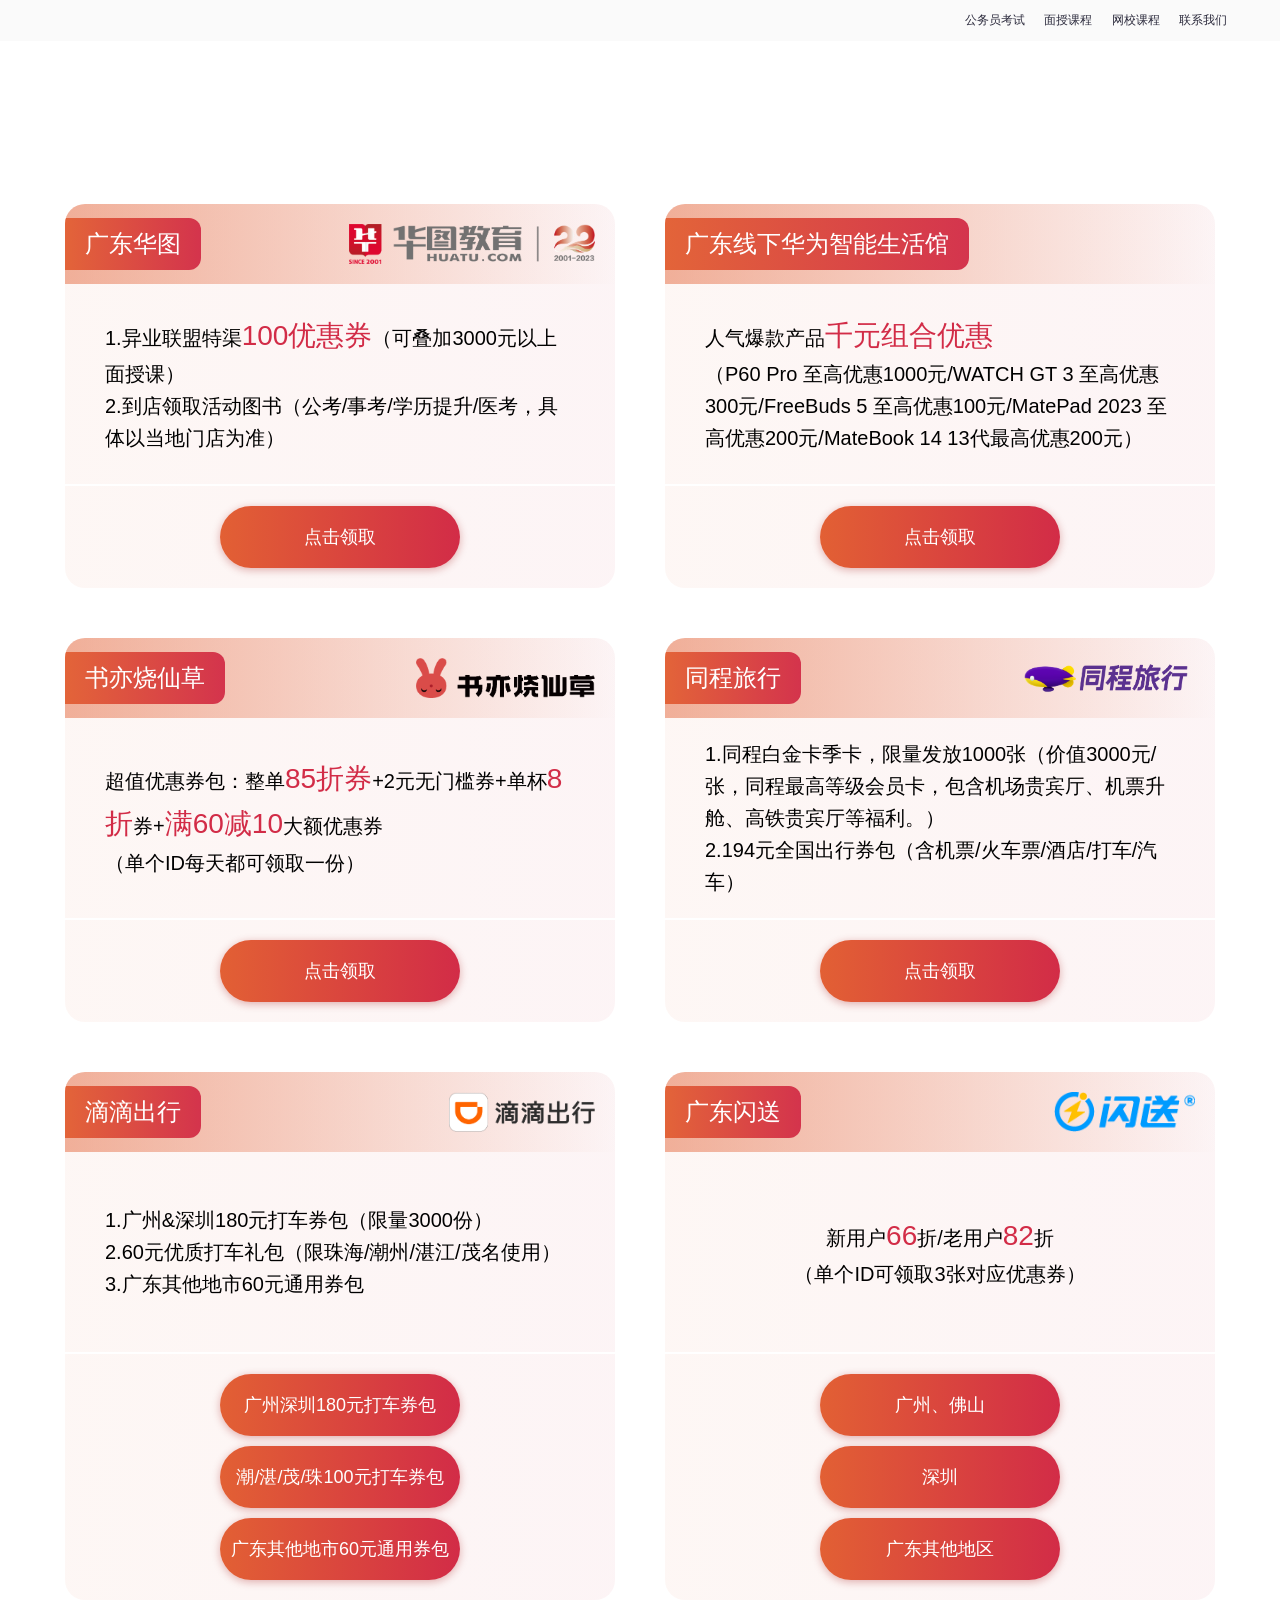
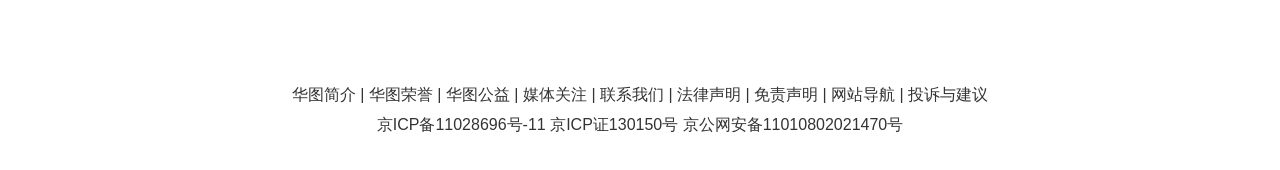
<file: Demands/5-在4的基础上存手机号码到数据库里面/2023znqlm/index.html>
<!DOCTYPE html>
<html>
<head>
    <meta charset="UTF-8">
    <meta name="viewport" content="width=device-width,initial-scale=1,minimum-scale=1,maximum-scale=1,user-scalable=no" />
    <meta name="renderer" content="webkit" />
    <base target="_blank">
    <meta https-equiv="X-UA-Compatible" content="ie=edge" />
    <meta name="format-detection" content="telephone=no" />
    <title>2023华图周年庆福利领取_广东华图教育</title>
    <meta name="keywords" content="2023华图周年庆,6大品牌携手华图发福利,广东华图教育">
    <meta name="description" content="2023华图周年庆吃喝玩乐学一次搞掂！——6大品牌携手发福利_广东华图教育">
    <link rel="stylesheet" href="https://www.huatu.com/images/2015css/css/animate.min.css" />
    <link rel="stylesheet" href="css/base.css"/>
    <link rel="stylesheet" href="css/index.css"/>
    <!--jquery必须放顶部不能放尾部-->
    <script src="https://www.huatu.com/images/2015css/js/jquery-2.1.4.min.js"></script>
</head>
<body>
<div class="ht_top">
    <div class="Width clearfix">
        <h1><a href="https://gd.huatu.com/"></a></h1>
        <div class="topnav">
            <a href="https://gd.huatu.com/guojia/">公务员考试</a>
            <a href="https://bm.huatu.com/">面授课程</a>
            <a href="https://v.huatu.com/">网校课程</a>
            <a href="https://gd.huatu.com/zt/zixun/">联系我们</a>
        </div>
    </div>
</div>

<!-- <div class="banner_box">
    <div class="container">
        <div class="txt_box clearfix">
            <div class="txt wow bounceInLeft">华图联合6大品牌携手发福利</div>
            <div class="txt1 wow bounceInRight fr"><img src="./images/title.png" alt=""></div>
        </div>

    </div>
</div> -->
<div class="box">
    <div class="box1">
        <div class="container box1_content"> 
            <div class="Brand_box">
                <div class="review">
                    <span class="review_fl">广东华图</span>
                    <img src="./images/htlogo.png" alt="">
                </div>
                <div class="bottom">
                    <p>
                        1.异业联盟特渠<span>100优惠券</span>（可叠加3000元以上面授课）<br>
                        2.到店领取活动图书（公考/事考/学历提升/医考，具体以当地门店为准）
                    </p>
                </div>
                <a href="https://gd.huatu.com/zt/zixun/">点击领取</a>
            </div>
            <div class="Brand_box">
                <div class="review">
                    <span class="review_fl">广东线下华为智能生活馆</span>
                </div>
                <div class="bottom">
                    <p>人气爆款产品<span>千元组合优惠</span><br>
                        （P60 Pro 至高优惠1000元/WATCH GT 3 至高优惠300元/FreeBuds 5 至高优惠100元/MatePad 2023 至高优惠200元/MateBook 14 13代最高优惠200元）</p>
                </div>
                <a href="https://gd.huatu.com/zt/zixun/">点击领取</a>
            </div>
            <div class="Brand_box">
                <div class="review">
                    <span class="review_fl">书亦烧仙草</span>
                    <img src="./images/sylogo.png" alt="">
                </div>
                <div class="bottom">
                    <p>超值优惠券包：整单<span>85折券</span>+2元无门槛券+单杯<span>8折</span>券+<span>满60减10</span>大额优惠券<br>
                        （单个ID每天都可领取一份）</p>
                </div>
                <a href="https://scrm-prod.shuyi.org.cn/saas-member-web-h5/#/?id=1347610108482855989">点击领取</a>
            </div>
            <div class="Brand_box">
                <div class="review">
                    <span class="review_fl">同程旅行</span>
                    <img src="./images/tclogo.png" alt="">
                </div>
                <div class="bottom">
                    <p>
                        1.同程白金卡季卡，限量发放1000张（价值3000元/张，同程最高等级会员卡，包含机场贵宾厅、机票升舱、高铁贵宾厅等福利。）<br>
                        2.194元全国出行券包（含机票/火车票/酒店/打车/汽车）
                    </p>
                </div>
                <a href="https://gd.huatu.com/zt/zixun/">点击领取</a>
            </div>
            <div class="Brand_box">
                <div class="review">
                    <span class="review_fl">滴滴出行</span>
                    <img src="./images/ddlogo.png" alt="">
                </div>
                <div class="bottom">
                    <p>1.广州&深圳180元打车券包（限量3000份）<br>
                        2.60元优质打车礼包（限珠海/潮州/湛江/茂名使用）<br>
                        3.广东其他地市60元通用券包</p>
                </div>
                <a href="https://z.didi.cn/6aTce">广州深圳180元打车券包</a>
                <a href="https://v.didi.cn/p/n96wZ0j">潮/湛/茂/珠100元打车券包</a>
                <a href="https://v.didi.cn/p/D8ojK5p">广东其他地市60元通用券包</a>
            </div>
            <div class="Brand_box">
                <div class="review">
                    <span class="review_fl">广东闪送</span>
                    <img src="./images/sslogo.png" alt="">
                </div>
                <div class="bottom">
                    <p style="text-align: center;width: 100%;">新用户<span>66</span>折/老用户<span>82</span>折<br>
                        （单个ID可领取3张对应优惠券）</p>
                </div>
                <a href="https://market.ishansong.com/marketing/activeTemplateV2/recipientConversion.html?activity_id=6595&activityCode=2pw1p0zscu">广州、佛山</a>
                <a href="https://market.ishansong.com/marketing/activeTemplateV2/recipientConversion.html?activity_id=6472&activityCode=45bo806vc0">深圳</a>
                <a href="https://market.ishansong.com/marketing/activeTemplateV2/recipientConversion.html?activity_id=6383&activityCode=5s436vu82e">广东其他地区</a>
            </div>
        </div>
    </div>
</div>

<div class="fixed_mask">
    <div class="form_box">
        <img src="images/fixed_close.png" class="fixed_close"/>
        <h5>登录<br>领取华图周年庆福利！</h5>
        <div class="ajax_form">

            <!-- <div class="distpicker">
                <div class="por" id="province">
                    <select class="input province">
                        <option value="">请选择省份</option>
                    </select>
       
                    <select id="city" class="input city">
                        <option value="">请选择城市</option>
                    </select>
                </div>
            </div> -->
            <!-- 真实姓名-->
            <div class="por">
                <span class="must ">姓名:</span>
                <input type="text" class="input trueName" placeholder="真实姓名">
            </div>
            <!--手机号-->
            <div class="por xcx_hide">
                <input type="tel" maxlength="11" class="input mobile" placeholder="请输入手机号码">
            </div>

            <!--滑块-->
            <div class="por xcx_hide">
                <div id="__nc" class="input slider_input">
                    <div id="your-dom-id" class="nc-container"></div>
                    <div id="nc"></div>
                </div>
            </div>
            <!--滑块验证码必要JS-->
            <script>
                if (/mobile/i.test(navigator.userAgent)) {
                    document.write(
                        '<script src="https://www.huatu.com/images/2020css/js/nch5.js" charset="utf-8"><\/script>'
                    );
                } else {
                    document.write(
                        '<script type="text/javascript" charset="utf-8" src="https://g.alicdn.com/sd/ncpc/nc.js?t=2015052012"><\/script>'
                    );
                }
            </script>
            <script src="js/nc.js"></script>
            <!--滑块验证码必要JS-->

            <!--验证码-->
            <div class="por xcx_hide">
                    <input type="tel" class="input code" name="code" maxlength="6" placeholder="请输入短信验证码">
                    <input type="button" class="send" onclick="sendnum(this)" value="获取验证码">
            </div>

            <!--拓展字段start-->

            <!--拓展字段end-->
            <div class="submit">预约领取</div>
        </div>
    </div>
</div>



<div class="footer">
    <p><a href="https://www.huatu.com/a/aboutus/">华图简介</a> | <a href="https://www.huatu.com/a/aboutus/rongyu.html">华图荣誉</a>
        | <a href="https://www.huatu.com/a/aboutus/gongyi.html">华图公益</a> | <a href="https://www.huatu.com/a/aboutus/meiti.html">媒体关注</a>
        | <a href="https://www.huatu.com/a/aboutus/lianxi.html">联系我们</a> | <a href="https://www.huatu.com/a/aboutus/falv.html">法律声明</a>
        | <a href="https://www.huatu.com/a/aboutus/mianze.html">免责声明</a> | <a href="https://www.huatu.com/data/sitemap.html">网站导航</a>
        | <a href="https://www.huatu.com/a/aboutus/yijian.html">投诉与建议</a><br>京ICP备11028696号-11 京ICP证130150号
        京公网安备11010802021470号</p>
</div>

<script src="https://www.huatu.com/images/2015css/js/jquery-2.1.4.min.js"></script>
<!-- <script src="https://www.huatu.com/other/yuyue/js/validator.js" charset="gbk"></script> -->
<script src="https://www.huatu.com/images/2015css/js/wow.min.js"></script>
<!-- <script src="https://www.huatu.com/images/2015css/js/province.js" charset="gbk"></script> -->
<SCRIPT type='text/javascript' src='https://www.huatu.com/images/2018fx/js/fx_source.js'></SCRIPT>


<!--  嵌入其它专题必须复制的内容start-->
<input type="hidden" name="yuyue_id" value="1113777">
<input type="hidden" name="api_domain" value="https://defen.huatu.com">
<!--  value替换为实际专题链接 -->
<input type="hidden" name="current_url" value="https://www.huatu.com/z/order/yuyue/?id=1113777&wuliao_id=200008">
<!-- sem无需手动赋值-->
<input type="hidden" name="sem" value="" id="source">

<script src="https://www.huatu.com/images/2015css/js/vue/vue.min.js"></script>
<script src="https://www.huatu.com/images/2020css/js/layer.js"></script>
<script type="text/javascript" src="https://www.huatu.com/images/js/click_com.js"></script>
<script src="https://www.huatu.com/z/order/yuyue/js/main.js"></script>
<script src="js/login.js"></script>
<!--  嵌入其它专题必须复制的内容end-->
<script charset="utf-8" src="js/index.js"></script>

<!--www统计start-->
<div style="display:none">
<script type="text/javascript" src="//www.huatu.com/images/js/click_com.js"></script>
<script type="text/javascript" src="//www.huatu.com/images/js/zttj.js"></script>
<script type="text/javascript" src="//gd.huatu.com/zt/gdtj.js"></script>
</div>
<!--www统计end-->

</body>
</html>
</file>
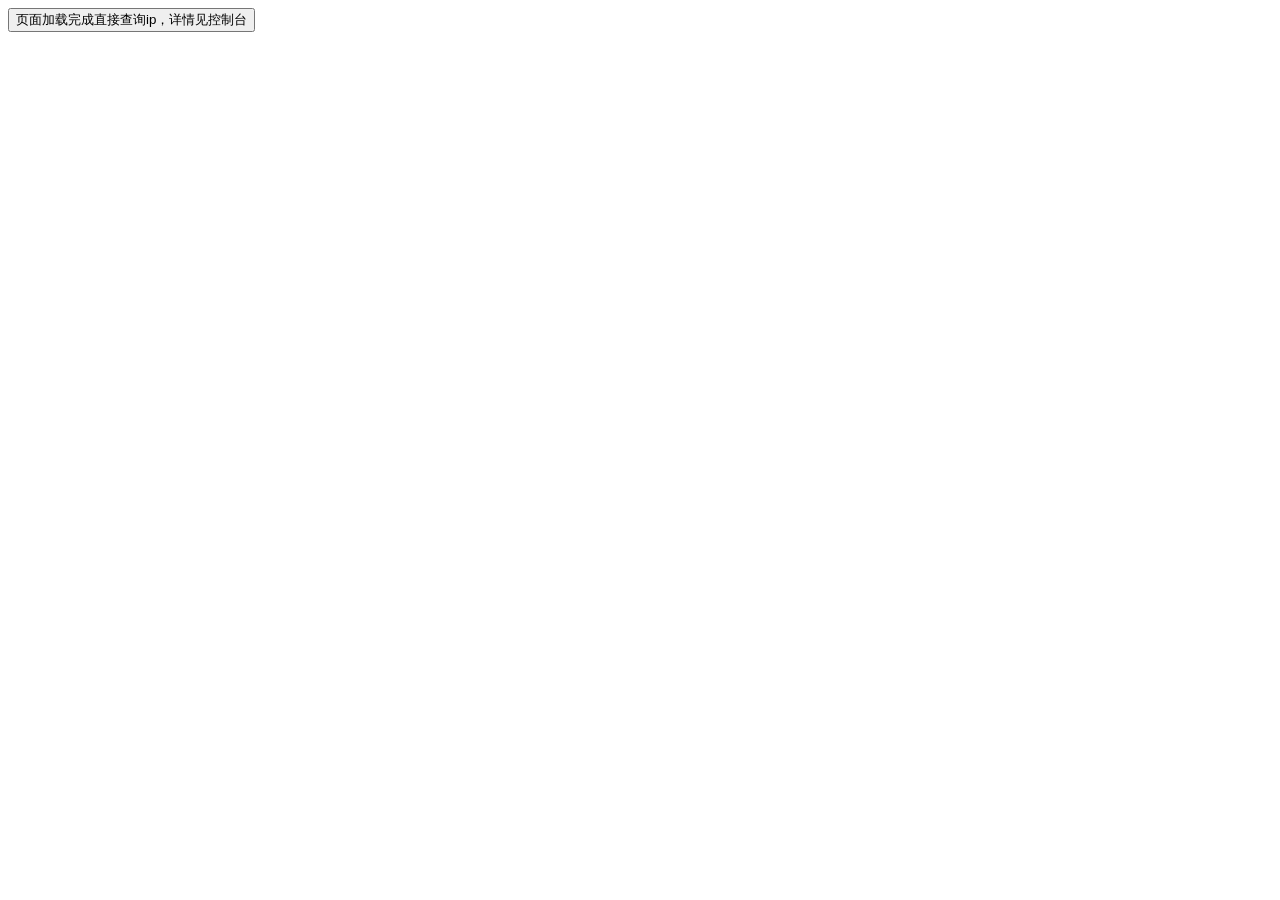
<file: Demands/2-根据ip显示不同的客服老师二维码/ip.html>
<!DOCTYPE html>
<html>
  <head>
    <meta charset="UTF-8" />
    <title>ip地址查看</title>
    <script type="text/javascript" src="./jquery-2.1.4.min.js"></script>
  </head>
  <body>
    <button id="btn">页面加载完成直接查询ip，详情见控制台</button>
    <br />
    <br />
    <!-- <div id="where">您的ip所属地是:</div> -->
    <div id="box"></div>
  </body>
  <!-- 在这里写JavaScript代码，因为JavaScript是由上到下执行的 -->
  <script>
    var city_list = [
      '广州',
      '深圳',
      '佛山',
      '东莞',
      '惠州',
      '珠海',
      '中山',
      '清远',
      '韶关',
      '汕头',
      '汕尾',
      '潮州',
      '揭阳',
      '梅州',
      '河源',
      '湛江',
      '肇庆',
      '江门',
      '阳江',
      '云浮',
      '茂名',
    ]
    var city_tg = [
      'gzjs',
      'szjs',
      'fsjs',
      'dgjs',
      'hzjs',
      'zhjs',
      'zsjs',
      'qyjs',
      'sgjs',
      'stjs',
      'swjs',
      'czjs',
      'jyjs',
      'mzjs',
      'hyjs',
      'zjjs',
      'zqjs',
      'jmjs',
      'yjjs',
      'yfjs',
      'mmjs',
    ]

    var city = ''
    var city_code = ''

    // 发起 AJAX 请求
    $.ajax({
      url: 'https://api.vore.top/api/IPdata',
      type: 'GET',
      success: function (data) {
        console.log(data)
        // 在成功回调中处理返回的数据
        for (var i = 0; i < city_list.length; i++) {
          if (data.ipdata.info2.indexOf(city_list[i]) != -1) {
            city = data.ipdata.info2
            city_code = city_tg[i]

            console.log(city) //--城市名称+城市代码
            console.log(city_code)
          }
        }
      },
      error: function (xhr, status, error) {
        console.error(status + ': ' + error)
        // 处理错误情况
      },
    })
  </script>
</html>
</file>
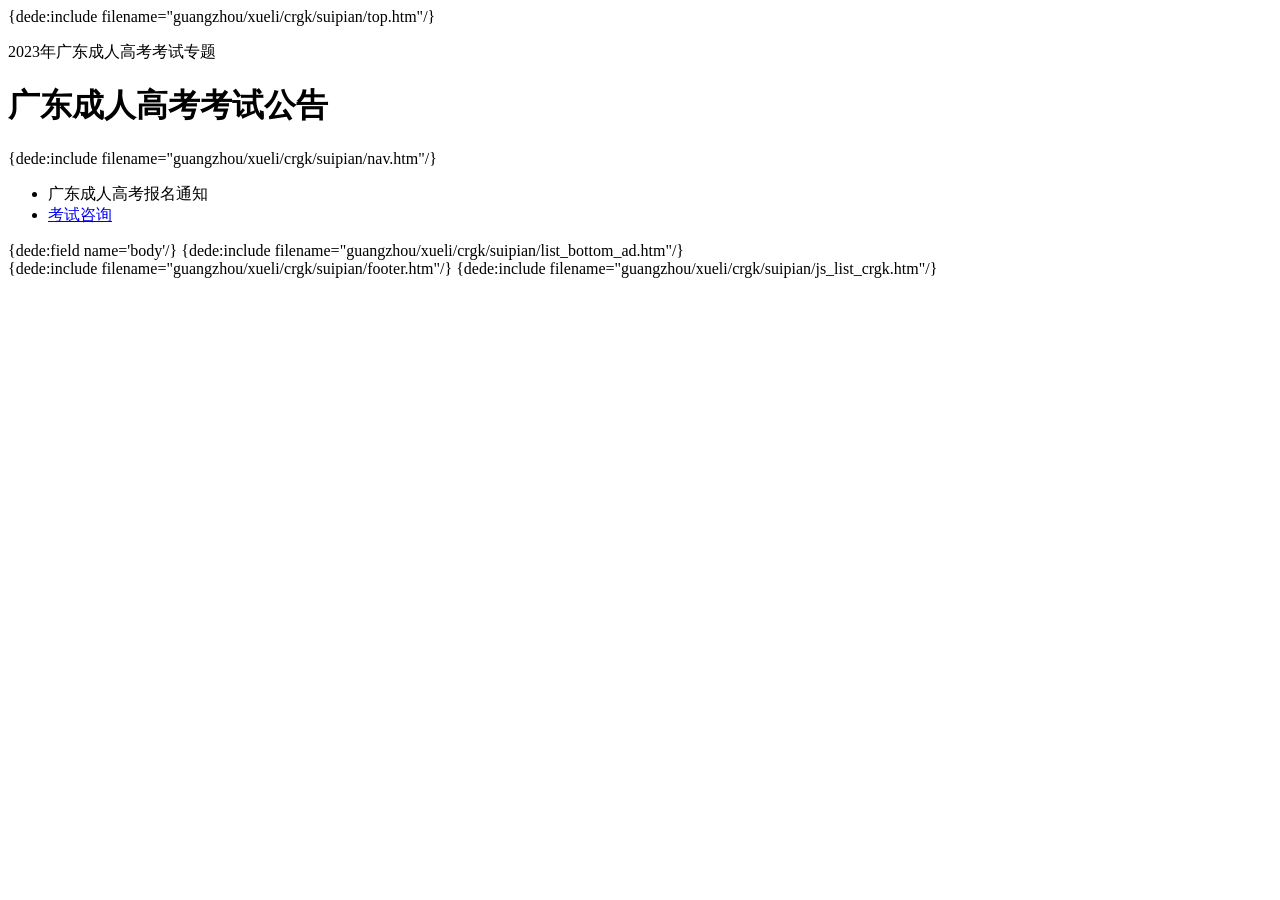
<file: Demands/9-zt下面的手机弹窗是乱码，特定显示二维码/crgkbmgg.htm>
<!DOCTYPE html>
<html>
<head>
<meta charset="gb2312" />
<title>2023��㶫���˸߿����Ա�������-�㶫�ɿ���</title>
<meta name="keywords" content="�㶫���˸߿����Թ���,�㶫���˸߿�����ְλ,�㶫�ɿ���" />
<meta name="description" content="�㶫���˸߿�������Ϊ������2023��㶫���˸߿����Ա�������-�㶫�ɿ�����ͬ���㶫�ɿ�����Ϣ��2023�㶫���˸߿��������Կ��Թ��档������ڹ㶫���˸߿����Թ���,�㶫���˸߿�����ְλ,�㶫�ɿ���,�㶫���˸߿��������Ե���Ϣ���ݣ����ע�㶫�ɿ��������Լ��㶫��ͼ��ֵ������!" />
<meta name="viewport" content="width=device-width, initial-scale=1.0, maximum-scale=1.0, user-scalable=0" />
<meta name="applicable-device" content="pc,mobile" />
<link type="text/css" rel="stylesheet" href="https://gd.huatu.com/zt/kshzys/css/dym-crgk1.css" />
<link type="text/css" rel="stylesheet" href="https://gd.huatu.com/zt/kshzys/css/dym-crgk2.css">
<base target="_blank" />
</head>
<body>
{dede:include filename="guangzhou/xueli/crgk/suipian/top.htm"/}
<div class="banner">
	<div class="common">
		<p class="banner_top">2023��㶫���˸߿�����ר��</p>
		<h1>�㶫���˸߿����Թ���</h1>
	</div>
</div>
<!-- nav -->
{dede:include filename="guangzhou/xueli/crgk/suipian/nav.htm"/}
<div class="Width clearfix">
</div>
<!-- main -->
<div class="main Width">
	<article class="setBox">
	<ul class="search_tab">
		<li class="cur">�㶫���˸߿�����֪ͨ</li>
		<li class="more"><a href="https://gd.huatu.com/zt/zixun/" target="_blank">������ѯ</a></li>
	</ul>
<div class="mainWords">
<!--���ݿ�ʼ-->
{dede:field name='body'/}
{dede:include filename="guangzhou/xueli/crgk/suipian/list_bottom_ad.htm"/}
<!--���ݽ���-->
</div>
</article>
</div>
<!-- ��ά�뵯�� -->
{dede:include filename="guangzhou/xueli/crgk/suipian/footer.htm"/}
{dede:include filename="guangzhou/xueli/crgk/suipian/js_list_crgk.htm"/}
</body>
</html>
</file>
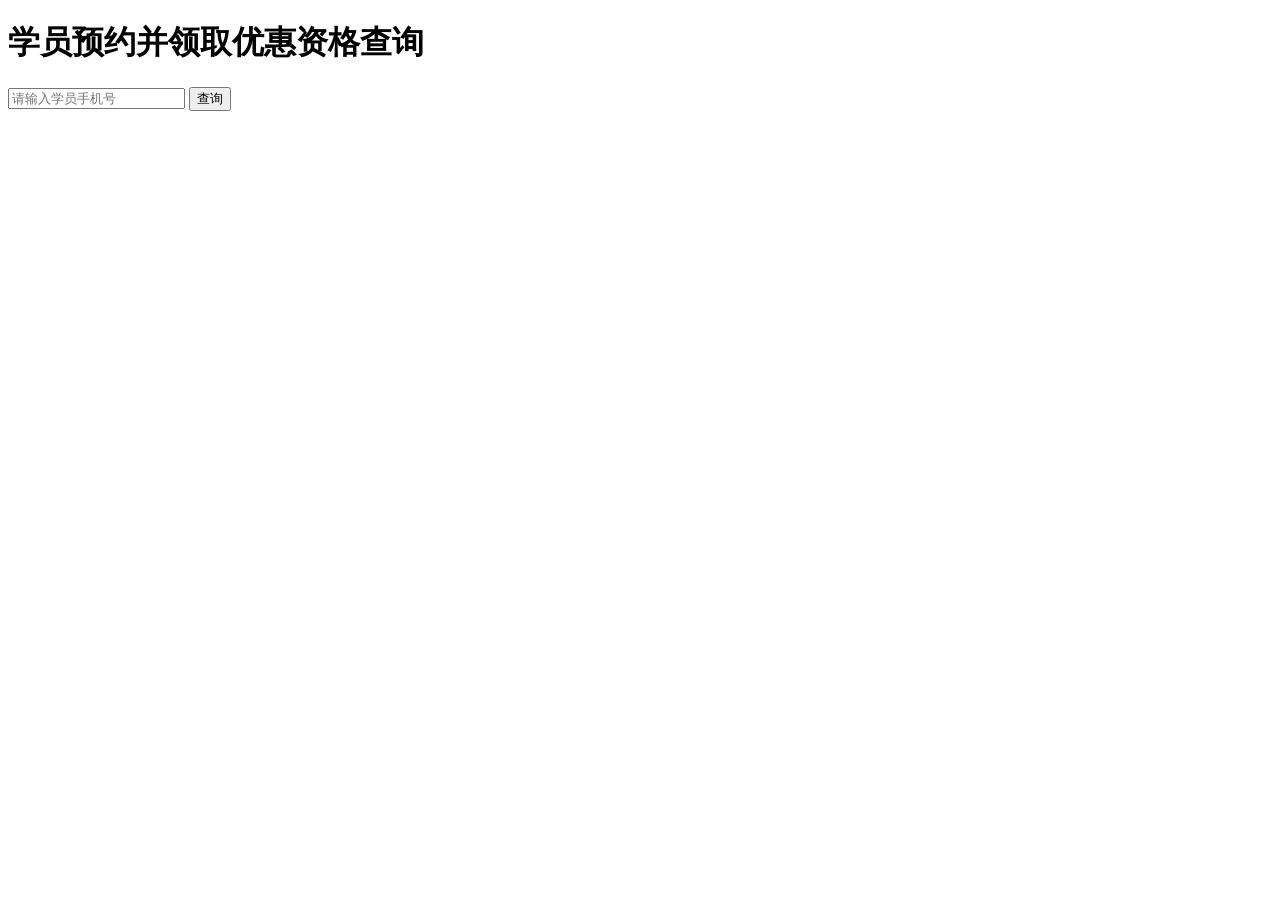
<file: Demands/5-在4的基础上存手机号码到数据库里面/2023znqlm/search.html>
<!DOCTYPE html>
<html>
  <head>
    <meta charset="UTF-8" />
    <title>学员预约并领取优惠资格查询</title>
    <script src="https://code.jquery.com/jquery-3.6.0.min.js"></script>
  </head>
  <body>
    <h1>学员预约并领取优惠资格查询</h1>
    <input type="text" id="mobile" placeholder="请输入学员手机号" />
    <button id="queryBtn">查询</button>
    <div id="result"></div>

    <script>
      $(document).ready(function () {
        // 监听查询按钮点击事件
        $('#queryBtn').click(function () {
          var mobile = $('#mobile').val()

          // 发送 AJAX 请求到服务器
          $.ajax({
            url: 'https://gd.huatu.com/zt/2023znqlm/api/query.php', // 修改为您的服务器端处理查询的 PHP 文件
            method: 'GET',
            data: { mobile: mobile },
            dataType: 'json',
            success: function (response) {
              if (response.success) {
                $('#result').html('查询结果: ' + '该学员已预约并领取优惠') // 修改为您需要显示的查询结果
              } else {
                $('#result').html('查询失败')
              }
            },
            error: function () {
              $('#result').html('查询出错')
            },
          })
        })
      })
    </script>
  </body>
</html>
</file>
<file: Demands/5-在4的基础上存手机号码到数据库里面/2023znqlm/css/base.css>
@charset "utf-8";
/* CSS Document */
body {
    max-width: 100%; overflow-x: hidden; background: #fff;
    font: 18px/36px "Hiragino Sans GB", "MicroSoft YaHei", Arial, sans-serif; }
body , h1 , h2 , h3 , h4 , h5 , h6 , hr , p , blockquote , dl , dt , dd , ul , ol , li ,
pre , form , fieldset , legend , button , input , select, textarea ,
th, td { margin: 0; padding: 0; }
img { border: none; max-width: 100%; }
a { color: #2b2a3c; text-decoration: none; }
a:hover { text-decoration: none; }
a , area { blr: expression(this.onFocus=this.blur()); }
ul , ol , li { list-style: none; }
table { border-collapse: collapse; border-spacing: 0; max-width: 100%; }
input , :focus { outline: 0; }
input[type="button"] , input[type="submit"] , input[type="reset"] , select { -webkit-appearance: none; appearance:none; -moz-appearance:none; -ms-appearance:none;}
input::focus-inner { padding: 0; border: 0; }
input::-webkit-input-placeholder{ color: #999; }
input::-moz-placeholder{ color: #999; }
input:-moz-placeholder{ color: #999; }
input:-ms-input-placeholder{ color: #999; }
select::-ms-expand { display: none; }
select{
    appearance:none;
    -moz-appearance:none;
    -webkit-appearance:none;
}

.fl { float: left; } .fr { float: right; }
.clearfix::after { display: block; content: ''; height: 0; font-size: 0; clear: both; } .clearfix { zoom: 1;}
.clear { height: 0; width: 100%; overflow: hidden; font-size: 1px; line-height: 0; visibility: hidden; }
.Width { width: 1190px; margin: 0 auto; }
.hide , .onlymob { display: none; }
.container{ width:1200px; margin:0 auto; position:relative; box-sizing: border-box }
.container::after { display: block; content: ''; height: 0; font-size: 0; clear: both; }
ul::after { display: block; content: ''; height: 0; font-size: 0; clear: both; }
ul.no_after::after { display: none; content: ''; height: 0; font-size: 0; clear: both; }

/* 通用头部 */
.ht_top {
    width: 100%; overflow: hidden;
    background: #fafafa url(https://www.huatu.com/z/topfooter/images/nav_bg.gif) repeat-x 0 0;
    line-height: 41px; }
.ht_top .zt_top {
    width: 1200px; height: 41px; margin: 0 auto; }
.ht_top h1 {
    float: left; }
.ht_top h1 a {
    float: left; width: 131px; height: 40px; overflow: hidden;
    background: url(https://www.huatu.com/z/topfooter/images/logo.gif) no-repeat;
    font-size: 12px; text-indent: -100em; }
.ht_top .topnav {
    float: right; color: #333; font-size: 12px; }
.ht_top .topnav a {
    padding: 0 8px; }
.ht_top .topnav a:hover {
    color: #e4393c; text-decoration: underline; }

/* 通用底部 */
.footer { clear: both; position: relative; padding: 30px 0; text-align: center; }
.footer p { position: relative; z-index: 2; color:#333; font-size: 16px; line-height: 30px; }
.footer p span { padding: 0 5px; }
.footer p a { color:#333; }






@media only all and (max-width:1080px) {
    .onlymob {
        display: block;
    }

    html {
        font-size: 20px;
    }

    body {
        width: 18.75rem;
        font-size: .7rem;
        line-height: 1.2rem;
        background-size: auto 12rem;
        background-position: center 2rem;
    }

    html, body {
        -webkit-tap-highlight-color: rgba(0, 0, 0, 0);
    }

    .Width {
        width: 17.5rem;
    }
    .container{
        width: 98%;
    }
    .fl,.fr{
        float: none;
    }

    /* 隐藏元素 */
    .ht_top .topnav a:nth-child(n+2),
    .stage,
    .footer p,
    .pc, .onlypc {
        display: none;
    }
    ul.no_after::after { display: block; content: ''; height: 0; font-size: 0; clear: both; }

    /* 通用头部 */
    .ht_top {
        height: 2.5rem;
        background-size: auto 100%;
        line-height: 2.5rem;
    }

    .ht_top h1 a {
        height: 2.5rem;
        width: 7.5rem;
        background: url(https://www.huatu.com/images/2015css/images/mob_logo.png) no-repeat center / contain;
    }

    .ht_top .topnav {
        font-size: .8rem;
        text-indent: -1000rem;
    }

    .ht_top .topnav a {
        padding: 0 0 0 0.3rem;
        text-indent: 0;
        float: right;
    }

    .footer {
        position: relative;
        height: 2.4rem;
        padding: 0;
        overflow: hidden;
    }

    .footer:before {
        display: block;
        content: "华图教育集团版权所有";
        position: absolute;
        left: 0;
        top: 0;
        width: 100%;
        height: 2.4rem;
        overflow: hidden;
        color: #333;
        font-size: .7rem;
        line-height: 2.4rem;
        text-align: center;
    }





}
</file>
<file: Demands/5-在4的基础上存手机号码到数据库里面/2023znqlm/css/index.css>
.banner_box {
  width: 100%;
  height: 786px;
  background: url("../images/banner_bg.png") center top no-repeat;
}
.banner_box .container {
  padding-top: 70px;
}
.banner_box .txt_box {
  width: 931px;
}
.banner_box .txt {
  font-size: 26px;
  background: url("../images/txt_bg.png");
  background-size: 100%;
  width: 319px;
  height: 109px;
  line-height: 77px;
  color: #fff;
  text-align: center;
  float: right;
}
.banner_box .txt2 {
  background: url('../images/txt2_bg.png') no-repeat center;
  width: 836px;
  height: 134px;
  line-height: 115px;
  font-size: 32px;
  color: #be3f33;
  text-align: center;
  float: right;
  margin-right: 30px;
}
.box1 {
  padding-top: 163px;
}

.box1_content{
  display: flex;
  justify-content: center;
  flex-wrap: wrap;
}
.Brand_box{
  width: 550px;
    padding-bottom: 10px;
    background: linear-gradient(90deg, rgba(226, 96, 52, 0.05), rgba(210, 44, 71, 0.05));
    border-radius: 20px;
    overflow: hidden;
    margin:0 25px 50px;
    box-sizing: border-box;
}
.review {
  height: 80px;
  background: linear-gradient(270deg,rgba(247, 242, 242, 0.08) ,rgba(226, 96, 52, 0.48) );
  display: flex;
  align-items: center;
  justify-content: space-between;
  flex-wrap: wrap;
}
.review img{
  max-height: 40px;
  margin-right: 20px;
}
.review_fl {
    padding: 8px 20px;
    background: linear-gradient(90deg, rgba(226, 96, 52, 0.95), rgba(210, 44, 71, 0.95));
    border-radius: 0 12px 12px 0;
    color: #fff;
    font-size: 24px;
}
.Brand_box .bottom {
  min-height: 200px;
  display: flex;
  align-items: center;
  border-bottom: 2px #fff solid;
  margin-bottom: 20px;
}
.Brand_box .bottom p{
  padding: 0 40px;
  font-size: 20px;
  line-height: 1.6;
}
.Brand_box .bottom p span{
  color: rgb(210, 44, 71);
  font-size: 28px;
}
.Brand_box a{
  display: block;
    width: 240px;
    height: 62px;
    line-height: 62px;
    text-align: center;
    background: linear-gradient(90deg, #e26034, #d22c47);
    box-shadow: 0px 2px 8px 0px rgba(153, 0, 0, 0.3);
    border-radius: 32px;
    color: #fff;
    margin:0 auto 10px;
    cursor: pointer;
}

.fixed_mask{
    display: none;
    width: 100%;
    height: 100%;
    position: fixed;
    z-index: 20;
    background: rgba(0,0,0,.6);
    left: 0;
    right: 0;
    top: 0;
    bottom: 0;
}
.form_box{
    width: 640px;
    background: #ff2a00;
    border-radius: 20px;
    box-sizing: border-box;
    padding: 30px 50px 50px 50px;
    position: absolute;
    left: 50%;
    top: 50%;
    transform: translate(-50%,-50%);
}
.fixed_close{
    position: absolute;
    right: 0;
    top: -50px;
    width: 40px;
    cursor: pointer;
}
.form_box h5{
    line-height: 50px;
    text-align: center;
    color: #fff;
    margin-bottom: 40px;
    font-size: 30px;
    font-weight: normal;
}
.form_box p{
    margin-bottom: 20px;
}
.form_box  input,
.form_box  select{
    border: 0;
    box-sizing: border-box;
    height: 70px;
    line-height: 70px;
    padding-left: 20px;
    background: #fff;
    border-radius: 6px;
    width: 49%;
    float: left;
    font-size: 18px;
    color: #666;
}
.form_box  select{
    background: #fff url("../images/select_bg.png") 95% center no-repeat;
}
.form_box  select#city{
    float: right;
}
.form_box  input#fs{
    float: right;
    padding: 0;
    text-align: center;
    color: #fff;
    background: #f0ca03;
    cursor: pointer;
}
.form_box  input#shoujihao{
    width: 100%;
}
.button{
    width: 100%;
    border: 0;
    height: 70px;
    line-height: 70px;
    text-align: center;
    color: #fff;
    font-size: 20px;
    cursor: pointer;
    border-radius: 6px;
    background: #f0ca03;
}

.fixed_form .por span{
  display: block;
  color: #000;
  text-align: center;
  box-sizing: border-box;
  width: 100px;
  padding-right: 12px;
  font-size: 22px;
}
.por {
  width: 100%;
  margin: 0 auto;
  margin-bottom: 6%;
  box-sizing: border-box;
  position: relative;
  display: flex;
  justify-content: space-between;
  align-items: center;

}
.por span,.distpicker span {
  display: block;
  color: #fff;
  text-align: left;
  box-sizing: border-box;
  width: 24%;
  padding-right: 12px;
  font-size: 22px;
}

.distpicker .por select{
  width: 48%;
}

.por input, .por select{
  display: block;
  width:100%;
  height: 60px;
  line-height: 60px;
  box-sizing: border-box;
  padding-left: 20px;
  color: #000;
  background-color: #fff;
  font-size: 22px;
  border: none;
}
.por .send{
  width: 48%;
  padding: 0;
  text-align: center;
  cursor: pointer;
  color: #fff;
  background: #ffb72d;
  border: 1px solid #ffb72d;
}
.distpicker{
  width: 100%;
  margin: 0 auto;
  display: flex;
  align-items: baseline;
  justify-content: space-between;
}

#__nc {
  display: block;
  box-sizing: border-box;
  width: 100%;
  height: 1.4rem;
  border: 1px solid #e5e5e5;
  background-color: #f9f9f9;
  font-size: .8rem;
  padding: 0;
}
._nc .stage,._nc .stage1 .track div, ._nc .stage1 .label{
  padding: 0!important;
  height: 1.4rem!important;
  line-height: 1.4rem!important;
  font-size: .8rem;
}
._nc .stage1 .slider{
  height: 1.4rem!important;
  left: 0 !important;
  right: 0 !important;
}
._nc .stage1 .button{
  width:  2.2rem!important;
  height: 1.4rem!important;
}
.nc-container #nc_1_wrapper, .nc-container.tb-login #nc_1_wrapper,.nc-container #nc_2_wrapper, .nc-container.tb-login #nc_2_wrapper {
  width: 100%!important;
  height: 1.4rem;
}
.nc-container .nc_scale .scale_text{
  font-size: .8rem!important;
  text-align: left;
}
.nc_scale {
  height: 1.4rem!important;
}
.nc-container .nc_scale span {
  height: 1.4rem!important;
  line-height: 1.4rem!important;
}
.nc-container .nc_scale span.nc-lang-cnt {
  line-height: 1.4rem;
  text-align: center;
}
.nc-container .nc_scale .btn_ok {
  line-height: 1.4rem;
}
.nc-container .nc_scale span.btn_slide{
  width: 1.6rem;
  position: absolute;
}
.por .code{
  width: 50%;
}
.submit{
  width: 46%;
  background: #ff7878;
  text-align: center;
  font-size: 0.6rem;
  color: #fff;
  padding: 2% 0;
  border-radius: 30px;
  cursor: pointer;
  margin: 0 auto;
}


@media only all and (max-width:1080px) {
  .banner_box {
    width: 100%;
    height: 12rem;
    background: url("../images/banner_bg.png") center top no-repeat;
    background-size: 100% 100%;
  }
  .banner_box .container {
    padding-top: .75rem;
  }
  .banner_box .txt_box {
    width: 100%;
  }
  .banner_box .txt {
    font-size: .65rem;
    background: url("../images/txt_bg.png") no-repeat;
    background-size: 100%;
    width: 7.975rem;
    height: 2.725rem;
    line-height: 2rem;
    float: none;
    margin-left: 4rem;
  }
  .banner_box .txt1 {
    width: 12rem;
    height: 3rem;
  }
  .banner_box .txt2 {
    background-size: 100%;
    width: 100%;
    height: 3.35rem;
    line-height: 3rem;
    font-size: .7rem;
    margin-right: 0;
  }
  .box1 {
    padding-top: 4rem;
  }

  .Brand_box{
    width: 17rem;
      padding-bottom: .2rem;
      border-radius: .4rem;
      margin:0 auto 1rem;
  }
  .review {
    height: 2.6rem;
  }
  .review img{
    max-height: 1.2rem;
    margin-right: .5rem;
  }
  .review_fl {
      padding: .2rem 1rem;
      border-radius: 0 .3rem .3rem 0;
      font-size: .75rem;
      line-height: 1.6;
  }
  .Brand_box .bottom {
    min-height: auto;
    padding: 1rem 0;
    border-bottom: 2px #fff solid;
    margin-bottom: .3rem;
  }
  .Brand_box .bottom p{
    padding: 0 1rem;
    font-size: .6rem;
  }
  .Brand_box .bottom p span{
    font-size: .9rem;
  }
  .Brand_box a{
      width: 6rem;
      height: 1.6rem;
      line-height: 1.6rem;
      margin:0 auto .2rem;
      font-size: .7rem;
  }
  .Brand_box:nth-child(5) a{
    width: 16rem;
  }
  
.fixed_mask{
    display: none;
    width: 100%;
    height: 100%;
    position: fixed;
    z-index: 20;
    background: rgba(0,0,0,.6);
    left: 0;
    right: 0;
    top: 0;
    bottom: 0;
}
.form_box{
    width: 640px;
    background: #ff2a00;
    border-radius: 20px;
    box-sizing: border-box;
    padding: 30px 50px 50px 50px;
    position: absolute;
    left: 50%;
    top: 50%;
    transform: translate(-50%,-50%);
}
.fixed_close{
    position: absolute;
    right: 0;
    top: -50px;
    width: 40px;
    cursor: pointer;
}
.form_box h5{
    line-height: 50px;
    text-align: center;
    color: #fff;
    margin-bottom: 40px;
    font-size: 30px;
    font-weight: normal;
}
.form_box p{
    margin-bottom: 20px;
}
.form_box p input,
.form_box p select{
    border: 0;
    box-sizing: border-box;
    height: 70px;
    line-height: 70px;
    padding-left: 20px;
    background: #fff;
    border-radius: 6px;
    width: 49%;
    float: left;
    font-size: 18px;
    color: #666;
}
.form_box p select{
    background: #fff url("../images/select_bg.png") 95% center no-repeat;
}
.form_box p select#city{
    float: right;
}
.form_box p input#fs{
    float: right;
    padding: 0;
    text-align: center;
    color: #fff;
    background: #ff3f00;
    cursor: pointer;
}
.form_box p input#shoujihao{
    width: 100%;
}
.button{
    width: 100%;
    border: 0;
    height: 70px;
    line-height: 70px;
    text-align: center;
    color: #fff;
    font-size: 20px;
    cursor: pointer;
    border-radius: 6px;
    background: #f0ca03;
}


@media only all and (max-width:1200px) {
    .onlymob {
        display: block;
    }

    html {
        font-size: 20px;
    }

    body {
        width: 18.75rem;
        font-size: .7rem;
        line-height: 1.2rem;
        background-size: auto 12rem;
        background-position: center 2rem;
    }

    html, body {
        -webkit-tap-highlight-color: rgba(0, 0, 0, 0);
    }

    .Width {
        width: 17.5rem;
    }
    .container{
        width: 98%;
    }
    .fl,.fr{
        float: none;
    }

    /* 隐藏元素 */
    .ht_top .topnav a:nth-child(n+2),
    .stage,
    .footer p,
    .pc, .onlypc {
        display: none;
    }

    /* 通用头部 */
    .ht_top {
        height: 2.5rem;
        background-size: auto 100%;
        line-height: 2.5rem;
    }

    .ht_top h1 a {
        height: 2.5rem;
        width: 7.5rem;
        background: url(https://www.huatu.com/images/2015css/images/mob_logo.png) no-repeat center / contain;
    }

    .ht_top .topnav {
        font-size: .8rem;
        text-indent: -1000rem;
    }

    .ht_top .topnav a {
        padding: 0 0 0 0.3rem;
        text-indent: 0;
        float: right;
    }

    .footer {
        position: relative;
        height: 2.4rem;
        padding: 0;
        overflow: hidden;
    }

    .footer:before {
        display: block;
        content: "华图教育集团版权所有";
        position: absolute;
        left: 0;
        top: 0;
        width: 100%;
        height: 2.4rem;
        overflow: hidden;
        color: #333;
        font-size: .7rem;
        line-height: 2.4rem;
        text-align: center;
    }


    .banner_box{
        height: 13rem;
        background-size: auto 100%;
    }
    .banner_box>.container{
        padding-top: 1rem;
    }
    .banner_box h1{
        background-size: 100%;
        width: 16rem;
        height: 7.5rem;
    }
    .banner_box h2{
        width: 13rem;
        line-height: 1.6rem;
        margin: .5rem auto 1rem;
        border-radius: .8rem;
        font-size: .8rem;
    }
    .banner_bottom .container{
        padding: .6rem 0;
    }
    .banner_bottom p{
        line-height: 1rem;
        font-size: .7rem;
    }
    #box1,#box2,#box3,#box4,#box5{
        background-position: center right;
        background-size: auto 100%;
    }
    .box_top{
        height: auto;
    }
    .box_top_l{
        padding: .5rem 0;
        width: 28%;
    }
    .box_top_l h5{
        line-height: 1.4rem;
        font-size: .75rem;
    }
    .box_top_l p{
        line-height: 1.2rem;
        font-size: .7rem;
    }
    .box_top_r{
        width: 72%;
    }
    .box_top_rl{
        padding: .5rem 0;
        width: 100%;
    }
    .box_top_rl h5{
        line-height: 1.4rem;
        font-size: .75rem;
    }
    .box_top_rl p{
        line-height: 1.2rem;
        font-size: .7rem;
    }
    .box_top_btn{
        display: none;
    }
    .box_container{
        padding: 1rem 0;
    }
    .box_title{
        line-height: 1.4rem;
        margin-bottom: 1rem;
        font-size: .9rem;
    }
    .form_box{
        width: 90%;
        border-radius: .5rem;
        padding: 1rem;
    }
    .fixed_close{
        top: -1.5rem;
        width: 1.3rem;
    }
    .form_box h5{
        line-height: 1.3rem;
        margin-bottom: .5rem;
        font-size: .9rem;
    }
    .form_box p{
        margin-bottom: .5rem;
    }
    .form_box p input,
    .form_box p select{
        height: 1.8rem;
        line-height: 1.8rem;
        padding-left: .5rem;
        font-size: .8rem;
    }
    .button{
        height: 2rem;
        line-height: 2rem;
        font-size: 1rem;
    }

  }
}
</file>
